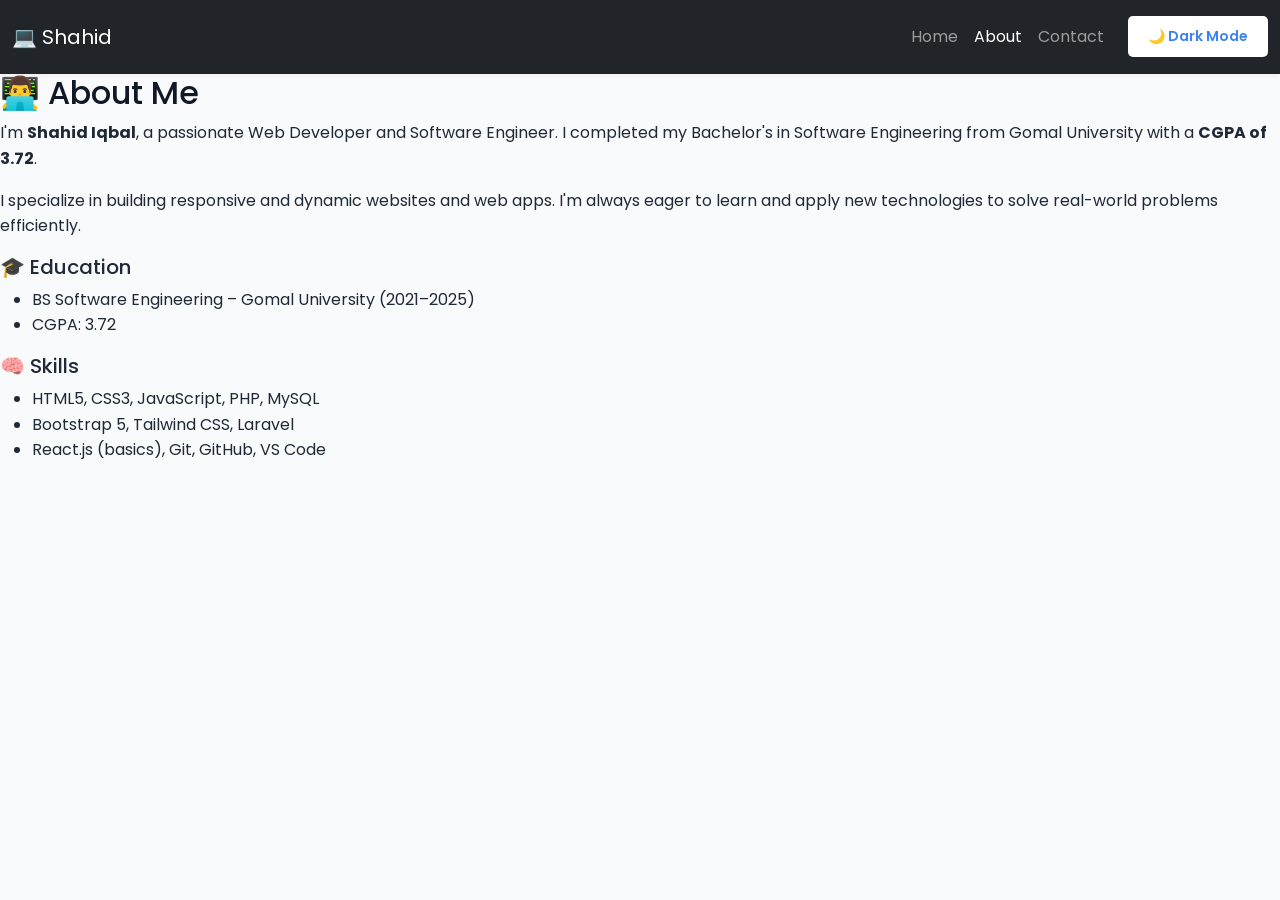
<file: about.html>
<!DOCTYPE html>
<html lang="en">
<head>
  <meta charset="UTF-8" />
  <meta name="viewport" content="width=device-width, initial-scale=1" />
  <title>About - Shahid Iqbal</title>
  <link href="https://cdn.jsdelivr.net/npm/bootstrap@5.3.0/dist/css/bootstrap.min.css" rel="stylesheet" />
  <link href="https://fonts.googleapis.com/css2?family=Poppins:wght@300;500;700&display=swap" rel="stylesheet" />
  <link rel="stylesheet" href="style.css" />
</head>
<body>
<nav class="navbar navbar-expand-lg navbar-dark bg-dark">
  <div class="container-fluid">
    <a class="navbar-brand" href="index.html">💻 Shahid</a>
    <button class="navbar-toggler" type="button" data-bs-toggle="collapse" data-bs-target="#navbarNav">
      <span class="navbar-toggler-icon"></span>
    </button>
    <div class="collapse navbar-collapse" id="navbarNav">
      <ul class="navbar-nav ms-auto">
        <li class="nav-item"><a class="nav-link" href="index.html">Home</a></li>
        <li class="nav-item"><a class="nav-link active" href="about.html">About</a></li>
        <li class="nav-item"><a class="nav-link" href="contact.html">Contact</a></li>
        <li class="nav-item">
          <button id="modeToggle" class="btn btn-sm btn-light ms-3">🌙 Dark Mode</button>
        </li>
      </ul>
    </div>
  </div>
</nav>

<div class="about-container">
  <div class="profile-img"></div>

  <div class="about-text">
    <h2>👨‍💻 About Me</h2>
    <p>I'm <strong>Shahid Iqbal</strong>, a passionate Web Developer and Software Engineer. I completed my Bachelor's in Software Engineering from Gomal University with a <strong>CGPA of 3.72</strong>.</p>

    <p>I specialize in building responsive and dynamic websites and web apps. I'm always eager to learn and apply new technologies to solve real-world problems efficiently.</p>

    <h5>🎓 Education</h5>
    <ul>
      <li>BS Software Engineering – Gomal University (2021–2025)</li>
      <li>CGPA: 3.72</li>
    </ul>

    <h5>🧠 Skills</h5>
    <ul>
      <li>HTML5, CSS3, JavaScript, PHP, MySQL</li>
      <li>Bootstrap 5, Tailwind CSS, Laravel</li>
      <li>React.js (basics), Git, GitHub, VS Code</li>
    </ul>
  </div>
</div>

<script>
  const toggle = document.getElementById('modeToggle');
  const body = document.body;
  toggle.addEventListener('click', () => {
    body.classList.toggle('dark-mode');
    toggle.innerText = body.classList.contains('dark-mode') ? '☀️ Light Mode' : '🌙 Dark Mode';
  });
</script>
</body>
</html>
</file>
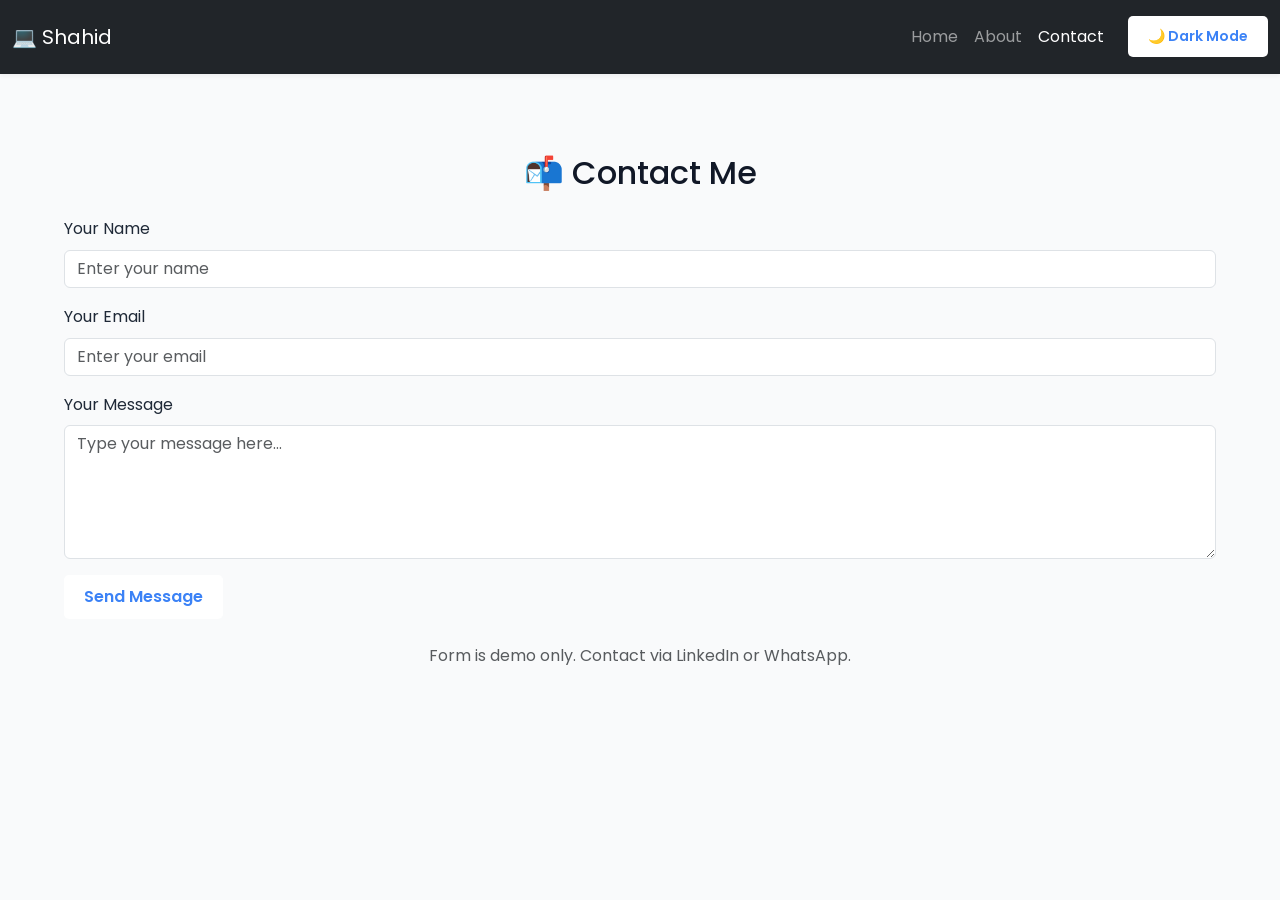
<file: contact.html>
<!DOCTYPE html>
<html lang="en">
<head>
  <meta charset="UTF-8" />
  <meta name="viewport" content="width=device-width, initial-scale=1" />
  <title>Contact - Shahid Iqbal</title>
  <link href="https://cdn.jsdelivr.net/npm/bootstrap@5.3.0/dist/css/bootstrap.min.css" rel="stylesheet" />
  <link href="https://fonts.googleapis.com/css2?family=Poppins:wght@300;500;700&display=swap" rel="stylesheet" />
  <link rel="stylesheet" href="style.css" />
</head>
<body>
<nav class="navbar navbar-expand-lg navbar-dark bg-dark">
  <div class="container-fluid">
    <a class="navbar-brand" href="index.html">💻 Shahid</a>
    <button class="navbar-toggler" type="button" data-bs-toggle="collapse" data-bs-target="#navbarNav">
      <span class="navbar-toggler-icon"></span>
    </button>
    <div class="collapse navbar-collapse" id="navbarNav">
      <ul class="navbar-nav ms-auto">
        <li class="nav-item"><a class="nav-link" href="index.html">Home</a></li>
        <li class="nav-item"><a class="nav-link" href="about.html">About</a></li>
        <li class="nav-item"><a class="nav-link active" href="contact.html">Contact</a></li>
        <li class="nav-item">
          <button id="modeToggle" class="btn btn-sm btn-light ms-3">🌙 Dark Mode</button>
        </li>
      </ul>
    </div>
  </div>
</nav>

<div class="container mt-5">
  <h2 class="text-center mb-4">📬 Contact Me</h2>
  <form>
    <div class="mb-3">
      <label class="form-label">Your Name</label>
      <input type="text" class="form-control" placeholder="Enter your name" required />
    </div>
    <div class="mb-3">
      <label class="form-label">Your Email</label>
      <input type="email" class="form-control" placeholder="Enter your email" required />
    </div>
    <div class="mb-3">
      <label class="form-label">Your Message</label>
      <textarea class="form-control" rows="5" placeholder="Type your message here..." required></textarea>
    </div>
    <button type="submit" class="btn btn-primary">Send Message</button>
  </form>
  <p class="mt-4 text-muted text-center">Form is demo only. Contact via LinkedIn or WhatsApp.</p>
</div>

<script>
  const toggle = document.getElementById('modeToggle');
  const body = document.body;
  toggle.addEventListener('click', () => {
    body.classList.toggle('dark-mode');
    toggle.innerText = body.classList.contains('dark-mode') ? '☀️ Light Mode' : '🌙 Dark Mode';
  });
</script>
</body>
</html>
</file>
<file: style.css>
/* === General Reset === */
* {
  margin: 0;
  padding: 0;
  box-sizing: border-box;
}

body {
  font-family: 'Poppins', sans-serif;
  line-height: 1.6;
  background-color: #f9fafb;
  color: #1f2937;
  scroll-behavior: smooth;
}

.container {
  width: 90%;
  max-width: 1200px;
  margin: auto;
  padding: 2rem 0;
}

.section {
  padding: 60px 0;
}

h1, h2, h3 {
  color: #111827;
}

/* === Navbar === */
.navbar {
  background: #ffffff;
  box-shadow: 0 2px 4px rgba(0,0,0,0.05);
  padding: 1rem 0;
  position: sticky;
  top: 0;
  z-index: 1000;
}

.navbar .container {
  display: flex;
  justify-content: space-between;
  align-items: center;
}

.logo {
  font-size: 1.5rem;
  font-weight: 600;
  color: #3b82f6;
}

.nav-links {
  list-style: none;
  display: flex;
  gap: 1.5rem;
}

.nav-links a {
  text-decoration: none;
  color: #1f2937;
  transition: color 0.3s ease;
}

.nav-links a:hover {
  color: #3b82f6;
}

/* === Hero Section === */
.hero {
  background: linear-gradient(to right, #3b82f6, #2563eb);
  color: white;
  text-align: center;
  padding: 100px 0;
}

.hero h1 {
  font-size: 3rem;
  margin-bottom: 10px;
}

.hero p {
  font-size: 1.2rem;
  margin-bottom: 20px;
}

.btn {
  background: #ffffff;
  color: #3b82f6;
  padding: 10px 20px;
  border: none;
  font-weight: 600;
  border-radius: 5px;
  cursor: pointer;
  transition: background 0.3s ease;
  text-decoration: none;
}

.btn:hover {
  background: #e0e7ff;
}

/* === About Section === */
.about p {
  max-width: 700px;
  margin: auto;
  font-size: 1rem;
  color: #374151;
}

/* === Skills Section === */
.skills-grid {
  display: grid;
  grid-template-columns: repeat(auto-fit, minmax(120px, 1fr));
  gap: 1rem;
  margin-top: 2rem;
}

.skills-grid div {
  background: #e5e7eb;
  padding: 1rem;
  border-radius: 8px;
  text-align: center;
  font-weight: 500;
  color: #1f2937;
}

/* === Projects Section === */
.project-cards {
  display: grid;
  grid-template-columns: repeat(auto-fit, minmax(250px, 1fr));
  gap: 2rem;
  margin-top: 2rem;
}

.card {
  background: #ffffff;
  border: 1px solid #e5e7eb;
  padding: 1rem;
  border-radius: 8px;
  box-shadow: 0 2px 4px rgba(0,0,0,0.05);
  transition: transform 0.3s ease;
}

.card:hover {
  transform: translateY(-5px);
}

/* Project card image */
.card img {
  width: 100%;
  height: 200px;
  object-fit: cover;
  border-radius: 8px;
  margin-bottom: 1rem;
}

/* === Lightbox Gallery for projects.html === */
.project-detail .gallery {
  display: flex;
  flex-wrap: wrap;
  gap: 10px;
  margin-top: 1rem;
}

.project-detail .gallery a {
  flex: 1 1 calc(30% - 10px);
}

.project-detail .gallery img {
  width: 100%;
  height: 150px;
  object-fit: cover;
  border-radius: 6px;
  cursor: pointer;
}

/* === Contact Section === */
.contact form {
  display: flex;
  flex-direction: column;
  gap: 1rem;
  margin-top: 1.5rem;
  max-width: 600px;
  margin-left: auto;
  margin-right: auto;
}

.contact input, .contact textarea {
  padding: 0.75rem;
  border: 1px solid #d1d5db;
  border-radius: 5px;
  font-size: 1rem;
  width: 100%;
}

.contact button {
  align-self: flex-start;
}

.socials {
  margin-top: 1rem;
  display: flex;
  justify-content: center;
  gap: 1.5rem;
}

.socials a {
  color: #3b82f6;
  font-weight: 500;
  text-decoration: none;
}

.socials a:hover {
  text-decoration: underline;
}

/* === Footer === */
footer {
  background: #f3f4f6;
  text-align: center;
  padding: 1rem;
  font-size: 0.9rem;
  color: #6b7280;
}
</file>
